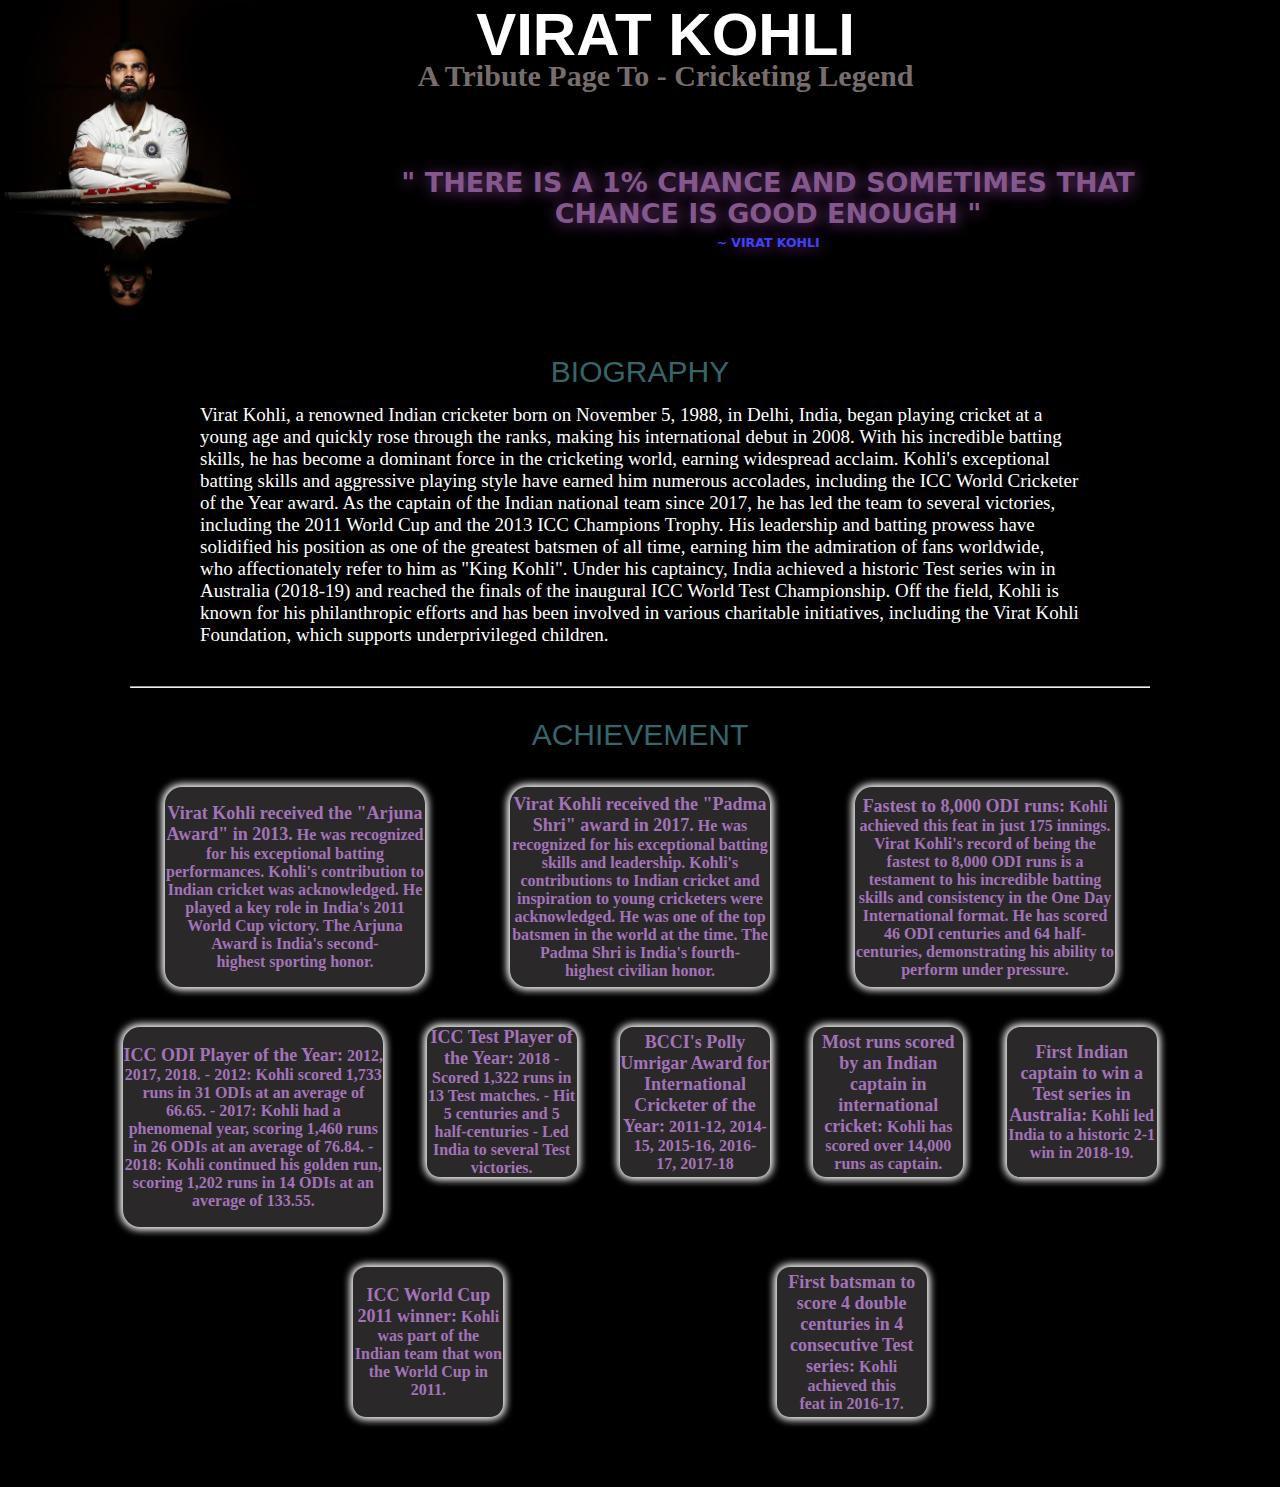
<file: index.html>
<!DOCTYPE html>
<html lang="en">
<head>
    <meta charset="UTF-8">
    <meta name="viewport" content="width=device-width, initial-scale=1.0">
    <title>TRIBUTE PAGE</title>
    <link rel="stylesheet" href="tribute.css">
</head>
<body>
   <div class="container">
    <div class="image_content">
        <image src="Virat_Kohli.jpg" id="image"></image>
      <div class="write">   <div class="heading"> VIRAT KOHLI  <p>A Tribute Page To - Cricketing Legend</p>   </div>
        <div  class="talk1">" THERE IS A 1% CHANCE AND SOMETIMES THAT <br> CHANCE IS GOOD ENOUGH " <div class="v"><sub>~ VIRAT KOHLI</div></sub></div>    </div>
    </div>
<div class="biography">
    <div class="biohead">BIOGRAPHY</div>
    <div class="biocontent">Virat Kohli, a renowned Indian cricketer born on November 5, 1988, in Delhi, India, began playing cricket at a young age and quickly rose through the ranks, 
        making his international debut in 2008. With his incredible batting skills, he has become a dominant force in the cricketing world, earning widespread acclaim. Kohli's 
        exceptional batting skills and aggressive playing style have earned him numerous accolades, including the ICC World Cricketer of the Year award. As the captain of the Indian national team since 2017, 
        he has led the team to several victories, including the 2011 World Cup and the 2013 ICC Champions Trophy. His leadership and batting prowess have solidified his position as one of the greatest batsmen of all time,
         earning him the admiration of fans worldwide, who affectionately refer to him as "King Kohli". Under his captaincy, India achieved a historic Test series win in Australia (2018-19) and reached the finals of the inaugural ICC World Test Championship.
          Off the field, Kohli is known for his philanthropic efforts and has been involved in various charitable initiatives, including the Virat Kohli Foundation, which supports underprivileged children.</div>
</div>
<hr>
  <div class="achihead">ACHIEVEMENT</div>
<div class="achivement">
<div class="achivement_content"><span id="bold">Virat Kohli received the "Arjuna Award" in 2013.</span>
    He was recognized for his exceptional batting performances.
    Kohli's contribution to Indian cricket was acknowledged.
    He played a key role in India's 2011 World Cup victory.
    The Arjuna Award is India's second-highest sporting honor.</div>

<div class="achivement_content"><span id="bold">Virat Kohli received the "Padma Shri" award in 2017.</span>
He was recognized for his exceptional batting skills and leadership.
Kohli's contributions to Indian cricket and inspiration to young cricketers were acknowledged.
He was one of the top batsmen in the world at the time.
The Padma Shri is India's fourth-highest civilian honor.</div>

<div class="achivement_content"><span id="bold">Fastest to 8,000 ODI runs:</span> Kohli achieved this feat in just 175 innings.
    Virat Kohli's record of being the fastest to 8,000 ODI runs
     is a testament to his incredible batting skills and consistency in the One Day International format.
    He has scored 46 ODI centuries and 64 half-centuries, demonstrating his ability to perform under pressure.
</div>
<div class="achivement_content"><span id="bold">ICC ODI Player of the Year:</span> 2012, 2017, 2018.
     - 2012: Kohli scored 1,733 runs in 31 ODIs at an average of 66.65.
     - 2017: Kohli had a phenomenal year, scoring 1,460 runs in 26 ODIs at an average of 76.84.
     - 2018: Kohli continued his golden run, scoring 1,202 runs in 14 ODIs at an average of 133.55.
</div>
<div class="achivement_scontent"><span id="bold">ICC Test Player of the Year:</span> 2018
    - Scored 1,322 runs in 13 Test matches.
- Hit 5 centuries and 5 half-centuries
- Led India to several Test victories.
</div>
<div class="achivement_scontent"><span id="bold"> BCCI's Polly Umrigar Award for International Cricketer of the Year:</span> 2011-12, 2014-15, 2015-16, 2016-17, 2017-18</div>
<div class="achivement_scontent">
    <span id="bold"> Most runs scored by an Indian captain in international cricket:</span> Kohli has scored over 14,000 runs as captain.
</div>
<div class="achivement_scontent"><span id="bold">First Indian captain to win a Test series in Australia:</span> Kohli led India to a historic 2-1 win in 2018-19.
</div>
<div class="achivement_scontent"><span id="bold">ICC World Cup 2011 winner:</span> Kohli was part of the Indian team that won the World Cup in 2011.
</div>
<div class="achivement_scontent"><span id="bold">First batsman to score 4 double centuries in 4 consecutive Test series:</span> Kohli achieved this feat in 2016-17.</div>
</div>
   </div>
</body>
</html>
</file>
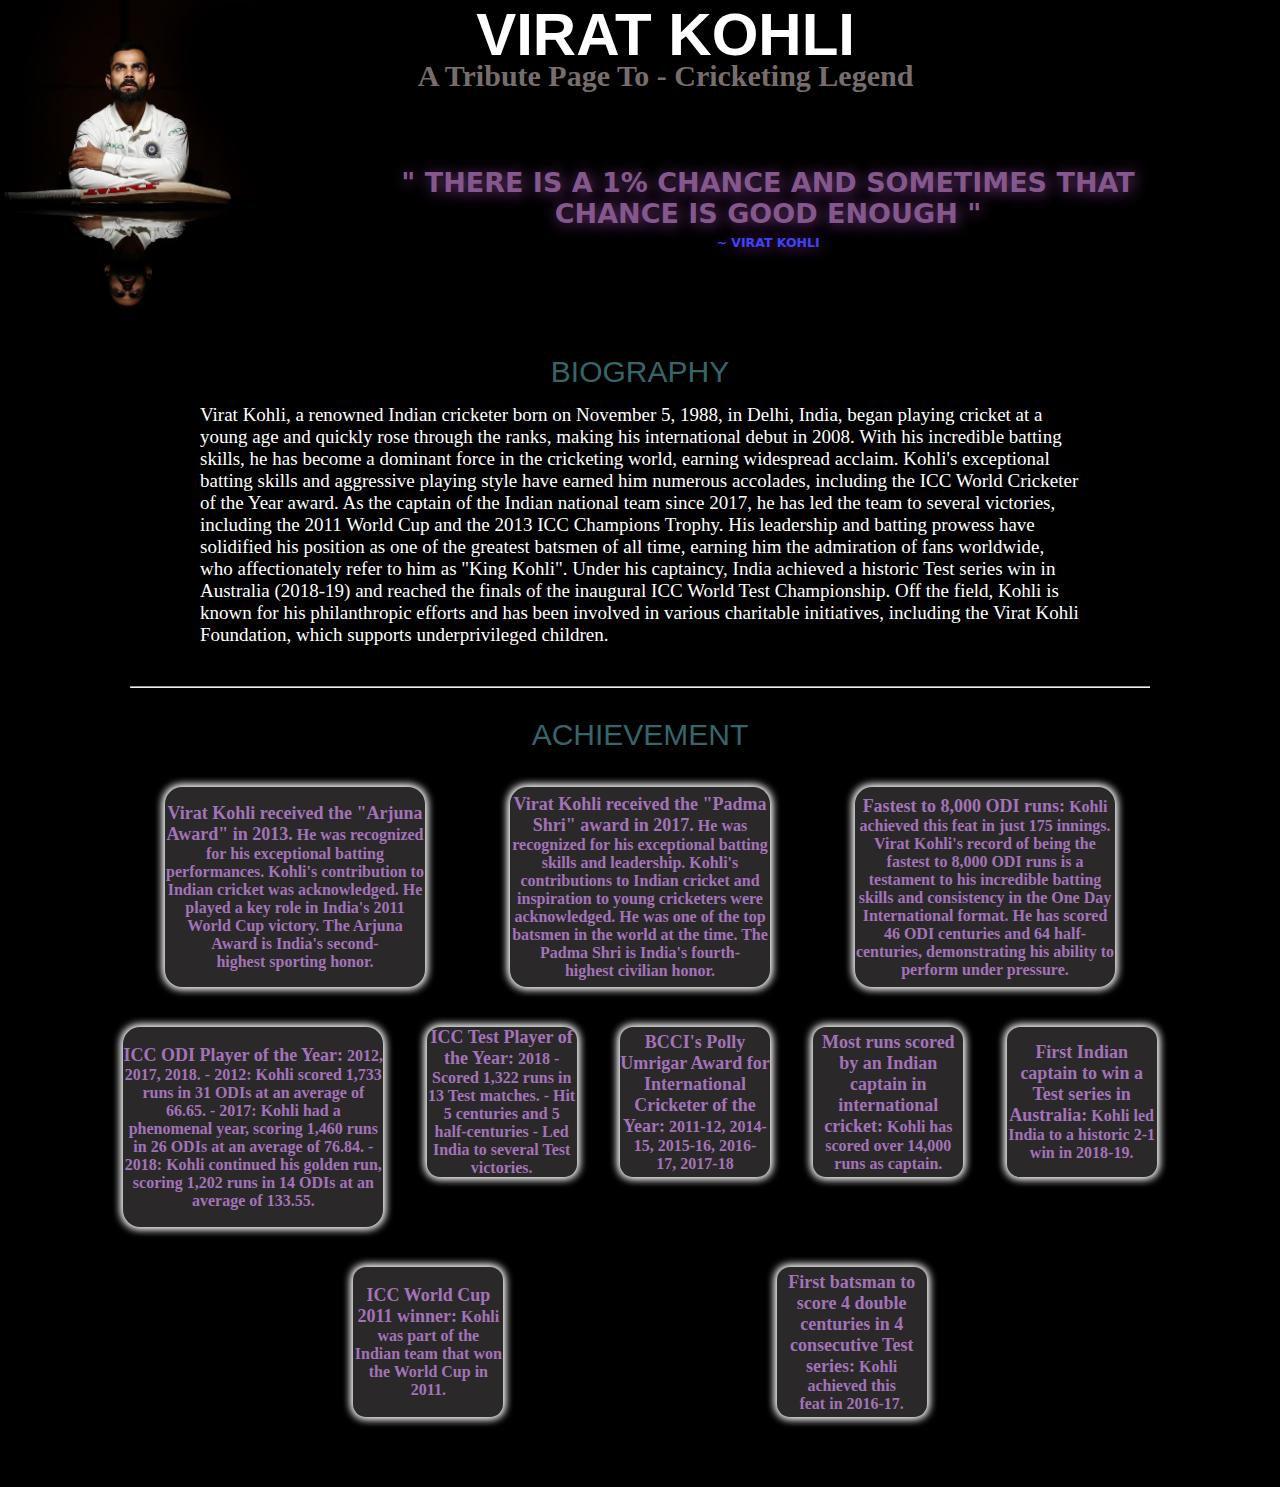
<file: virat.html>
<!DOCTYPE html>
<html lang="en">
<head>
    <meta charset="UTF-8">
    <meta name="viewport" content="width=device-width, initial-scale=1.0">
    <title>TRIBUTE PAGE</title>
    <link rel="stylesheet" href="tribute.css">
</head>
<body>
   <div class="container">
    <div class="image_content">
        <image src="Virat_Kohli.jpg" id="image"></image>
      <div class="write">   <div class="heading"> VIRAT KOHLI  <p>A Tribute Page To - Cricketing Legend</p>   </div>
        <div  class="talk1">" THERE IS A 1% CHANCE AND SOMETIMES THAT <br> CHANCE IS GOOD ENOUGH " <div class="v"><sub>~ VIRAT KOHLI</div></sub></div>    </div>
    </div>
<div class="biography">
    <div class="biohead">BIOGRAPHY</div>
    <div class="biocontent">Virat Kohli, a renowned Indian cricketer born on November 5, 1988, in Delhi, India, began playing cricket at a young age and quickly rose through the ranks, 
        making his international debut in 2008. With his incredible batting skills, he has become a dominant force in the cricketing world, earning widespread acclaim. Kohli's 
        exceptional batting skills and aggressive playing style have earned him numerous accolades, including the ICC World Cricketer of the Year award. As the captain of the Indian national team since 2017, 
        he has led the team to several victories, including the 2011 World Cup and the 2013 ICC Champions Trophy. His leadership and batting prowess have solidified his position as one of the greatest batsmen of all time,
         earning him the admiration of fans worldwide, who affectionately refer to him as "King Kohli". Under his captaincy, India achieved a historic Test series win in Australia (2018-19) and reached the finals of the inaugural ICC World Test Championship.
          Off the field, Kohli is known for his philanthropic efforts and has been involved in various charitable initiatives, including the Virat Kohli Foundation, which supports underprivileged children.</div>
</div>
<hr>
  <div class="achihead">ACHIEVEMENT</div>
<div class="achivement">
<div class="achivement_content"><span id="bold">Virat Kohli received the "Arjuna Award" in 2013.</span>
    He was recognized for his exceptional batting performances.
    Kohli's contribution to Indian cricket was acknowledged.
    He played a key role in India's 2011 World Cup victory.
    The Arjuna Award is India's second-highest sporting honor.</div>

<div class="achivement_content"><span id="bold">Virat Kohli received the "Padma Shri" award in 2017.</span>
He was recognized for his exceptional batting skills and leadership.
Kohli's contributions to Indian cricket and inspiration to young cricketers were acknowledged.
He was one of the top batsmen in the world at the time.
The Padma Shri is India's fourth-highest civilian honor.</div>

<div class="achivement_content"><span id="bold">Fastest to 8,000 ODI runs:</span> Kohli achieved this feat in just 175 innings.
    Virat Kohli's record of being the fastest to 8,000 ODI runs
     is a testament to his incredible batting skills and consistency in the One Day International format.
    He has scored 46 ODI centuries and 64 half-centuries, demonstrating his ability to perform under pressure.
</div>
<div class="achivement_content"><span id="bold">ICC ODI Player of the Year:</span> 2012, 2017, 2018.
     - 2012: Kohli scored 1,733 runs in 31 ODIs at an average of 66.65.
     - 2017: Kohli had a phenomenal year, scoring 1,460 runs in 26 ODIs at an average of 76.84.
     - 2018: Kohli continued his golden run, scoring 1,202 runs in 14 ODIs at an average of 133.55.
</div>
<div class="achivement_scontent"><span id="bold">ICC Test Player of the Year:</span> 2018
    - Scored 1,322 runs in 13 Test matches.
- Hit 5 centuries and 5 half-centuries
- Led India to several Test victories.
</div>
<div class="achivement_scontent"><span id="bold"> BCCI's Polly Umrigar Award for International Cricketer of the Year:</span> 2011-12, 2014-15, 2015-16, 2016-17, 2017-18</div>
<div class="achivement_scontent">
    <span id="bold"> Most runs scored by an Indian captain in international cricket:</span> Kohli has scored over 14,000 runs as captain.
</div>
<div class="achivement_scontent"><span id="bold">First Indian captain to win a Test series in Australia:</span> Kohli led India to a historic 2-1 win in 2018-19.
</div>
<div class="achivement_scontent"><span id="bold">ICC World Cup 2011 winner:</span> Kohli was part of the Indian team that won the World Cup in 2011.
</div>
<div class="achivement_scontent"><span id="bold">First batsman to score 4 double centuries in 4 consecutive Test series:</span> Kohli achieved this feat in 2016-17.</div>
</div>
   </div>
</body>
</html>
</file>
<file: tribute.css>
*{
    margin:0px;
    padding:0px;
}
body{
    background-color: rgb(0, 0, 0);
}
.heading{
    height:5.75rem;
    width:80%;
    background-color: rgb(0, 0, 0);
     text-align: center;
    align-content: center; 
    color:white;
    font-family: 'Franklin Gothic Medium', 'Arial Narrow', Arial, sans-serif;
    font-size: 3.75rem;
    font-weight: 900;
    /* margin-left: -3.75rem; */
}
p{
    margin-top: -0.625rem;
    color:rgb(120, 109, 109);
    font-size: 1.875rem;
    font-family: 'Times New Roman', Times, serif;
    text-align: center;
    align-content: center;
}
.image_content{
   display:flex;
   flex-direction: row;
}
#image{
    width:20%;
}
.talk1{
    height: 14.581rem;
    width:100%;
    background-color: black;
    color:rgb(132, 88, 140);
    text-shadow: 2px 2px 15px rgb(124, 59, 135);
    text-align: center; 
    align-content: center; 
    font-size: 1.688rem;
    font-weight: 900;
    font-family:system-ui, -apple-system, BlinkMacSystemFont, 'Segoe UI', Roboto, Oxygen, Ubuntu, Cantarell, 'Open Sans', 'Helvetica Neue', sans-serif;
}
.v{
    font-size:0.938rem;
    font-weight: 600;
    color:white;
    text-decoration: none;
    color:rgb(65, 65, 250)
}
.biography{
    background-color: black;
}
.biohead{
    font-family: 'Franklin Gothic Medium', 'Arial Narrow', Arial, sans-serif;
    text-align:center;
    font-size: 1.875rem;
    color:rgb(53, 102, 106);
    margin-top: 1.875rem;

}
.biocontent{
    color:white;
    font-size: 1.188rem;
    margin: 0.938rem 12.5rem 2.5rem 12.5rem;
}
hr{
    margin:0.313rem 8.125rem 0.625rem 8.125rem;
}
.write{
    display: flex;
    flex-direction: column;
    width:80%;
}
.achihead{
    font-family: 'Franklin Gothic Medium', 'Arial Narrow', Arial, sans-serif;
    text-align:center;
    font-size: 1.875rem;
    color:rgb(53, 102, 106);
    margin-top: 1.875rem;
}
.achivement{
    margin:0.938rem 6.25rem 3.125rem 6.25rem;
    display: flex;
    flex-wrap: wrap;
    justify-content: space-evenly;
    background-color: rgb(0, 0, 0);
    border-radius: 3.125rem;
}
.achivement_content{
    height:12.5rem;
    width: 16.25rem;
    border-radius: 1.063rem;
    background-color: rgb(42, 40, 40);
    color:rgb(163, 115, 185);
    outline: none;
    border-style: none;
    margin:1.25rem;
    font-size: 1rem;
    font-weight: 800;
    text-align: center;
    align-content: center;
    box-shadow: 0.1px 0.1px 10px white,-0.1px -0.1px 10px white;
     ;
}
.achivement_scontent{
    height:9.375rem;
    width: 9.375rem;
    border-radius: 0.813rem;
    background-color: rgb(42, 40, 40);
    color:rgb(163, 115, 185);
    outline: none;
    border-style: none;
    margin:1.25rem;
    font-size: 1rem;
    font-weight: 800;
    text-align: center;
    align-content: center;
    box-shadow: 0.1px 0.1px 10px white,-0.1px -0.1px 10px white;
}
#bold{
    font-weight:900;
    font-size: 1.125rem;   
}
@media screen and (max-width:425px) {
    .biocontent{
        /* color:white;
        font-size: 1.188rem; */
        margin: 0.938rem 2rem 2.5rem 2rem;
    }
    .achivement{
        margin-top:0.1rem;
    }
    .achivement_content{
        height:18rem;
        width: 25rem;
        margin:1rem 0 0 0;
        font-size: 0.9rem;
        box-shadow: 0.01px 0.01px 5px white,-0.01px -0.01px 5px white;
        overflow: scroll;
    }
    .achivement_scontent{
        overflow: scroll;
        height:10rem;
        width: 9.5rem;
      
        margin:0.5rem;
        font-size: 1rem;
        font-weight: 800;
        box-shadow: 0.01px 0.01px 5px white,-0.01px -0.01px 5px white;
    }
    .heading{
        height:5.75rem;
        width:100%;
        
        font-size: 2.8rem;
        font-weight: 600;
    }
    p{
        font-size: 0.975rem;
    }
    .talk1{
        
        color:rgb(132, 88, 140);
        font-size: 1.3rem;
        font-weight: 700;
        height: min-content;
    }
    .image_content{
        display:flex;
        flex-direction: column;
        align-items: center;
        justify-content: center;
     }
     #image{
        width:50%;
    }
}
</file>
